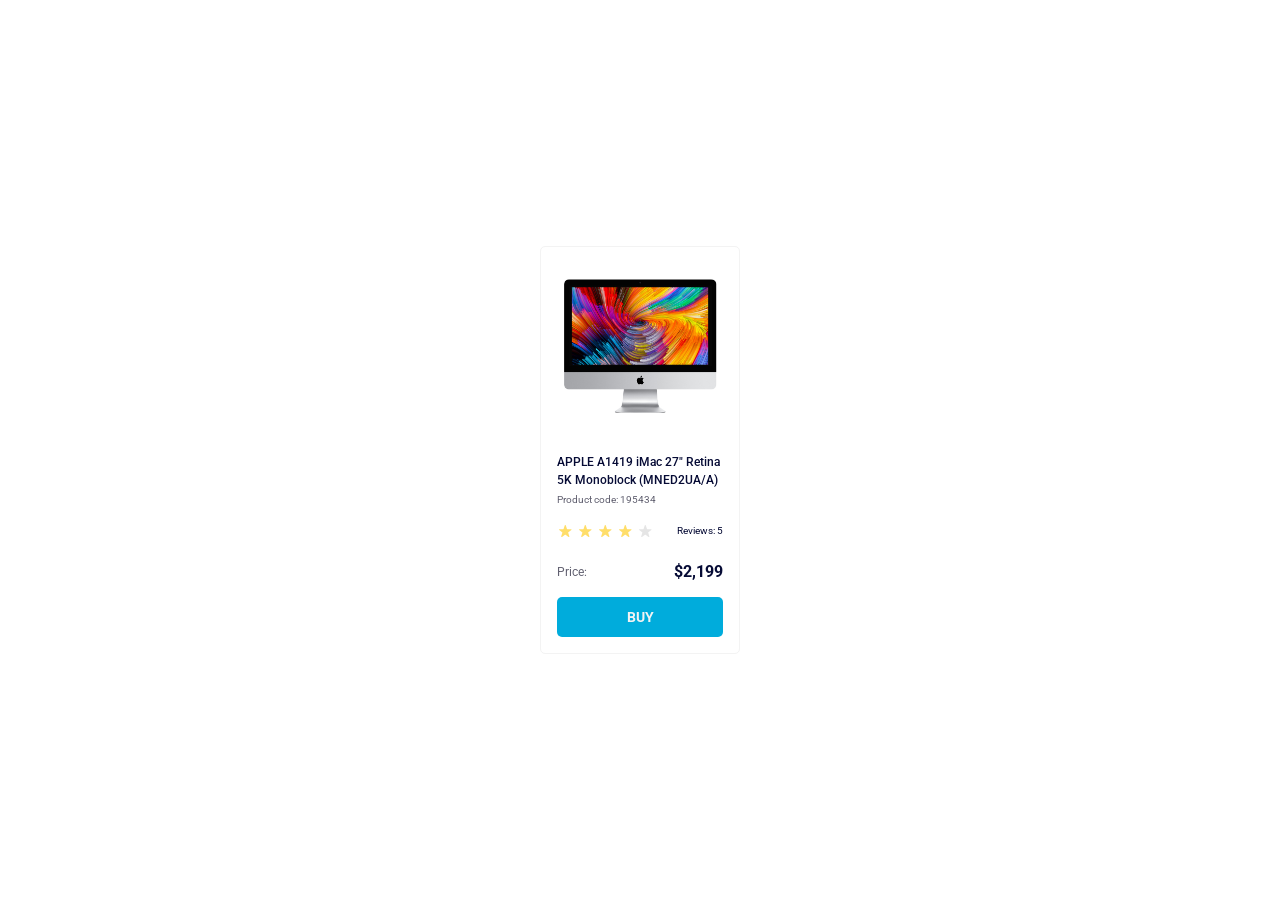
<file: index.html>
<!doctype html><html lang="en"><head><meta charset="utf-8"><meta name="viewport" content="width=device-width, initial-scale=1.0"><link rel="preconnect" href="https://fonts.googleapis.com"><link rel="preconnect" href="https://fonts.gstatic.com" crossorigin><link href="https://fonts.googleapis.com/css2?family=Roboto:ital,wght@0,100..900;1,100..900&display=swap" rel="stylesheet"><title>Product cards</title><link rel="stylesheet" href="index.962aa853.css"></head><body> <div class="card" data-qa="card"> <img src="imac.202c52ff.jpeg" alt="APPLE A1419 iMac 27" class="card__image"> <h3 class="card__title"> APPLE A1419 iMac 27" Retina 5K Monoblock (MNED2UA/A) </h3> <p class="card__code">Product code: 195434</p> <div class="card__meta"> <div class="stars stars--4"> <span class="stars__star"></span> <span class="stars__star"></span> <span class="stars__star"></span> <span class="stars__star"></span> <span class="stars__star"></span> </div> <p class="card__reviews">Reviews: 5</p> </div> <div class="card__price"> <p class="card__price-label">Price:</p> <p class="card__price-value">$2,199</p> </div> <a class="card__buy" data-qa="hover" href="#"> BUY </a> </div> </body></html>
</file>
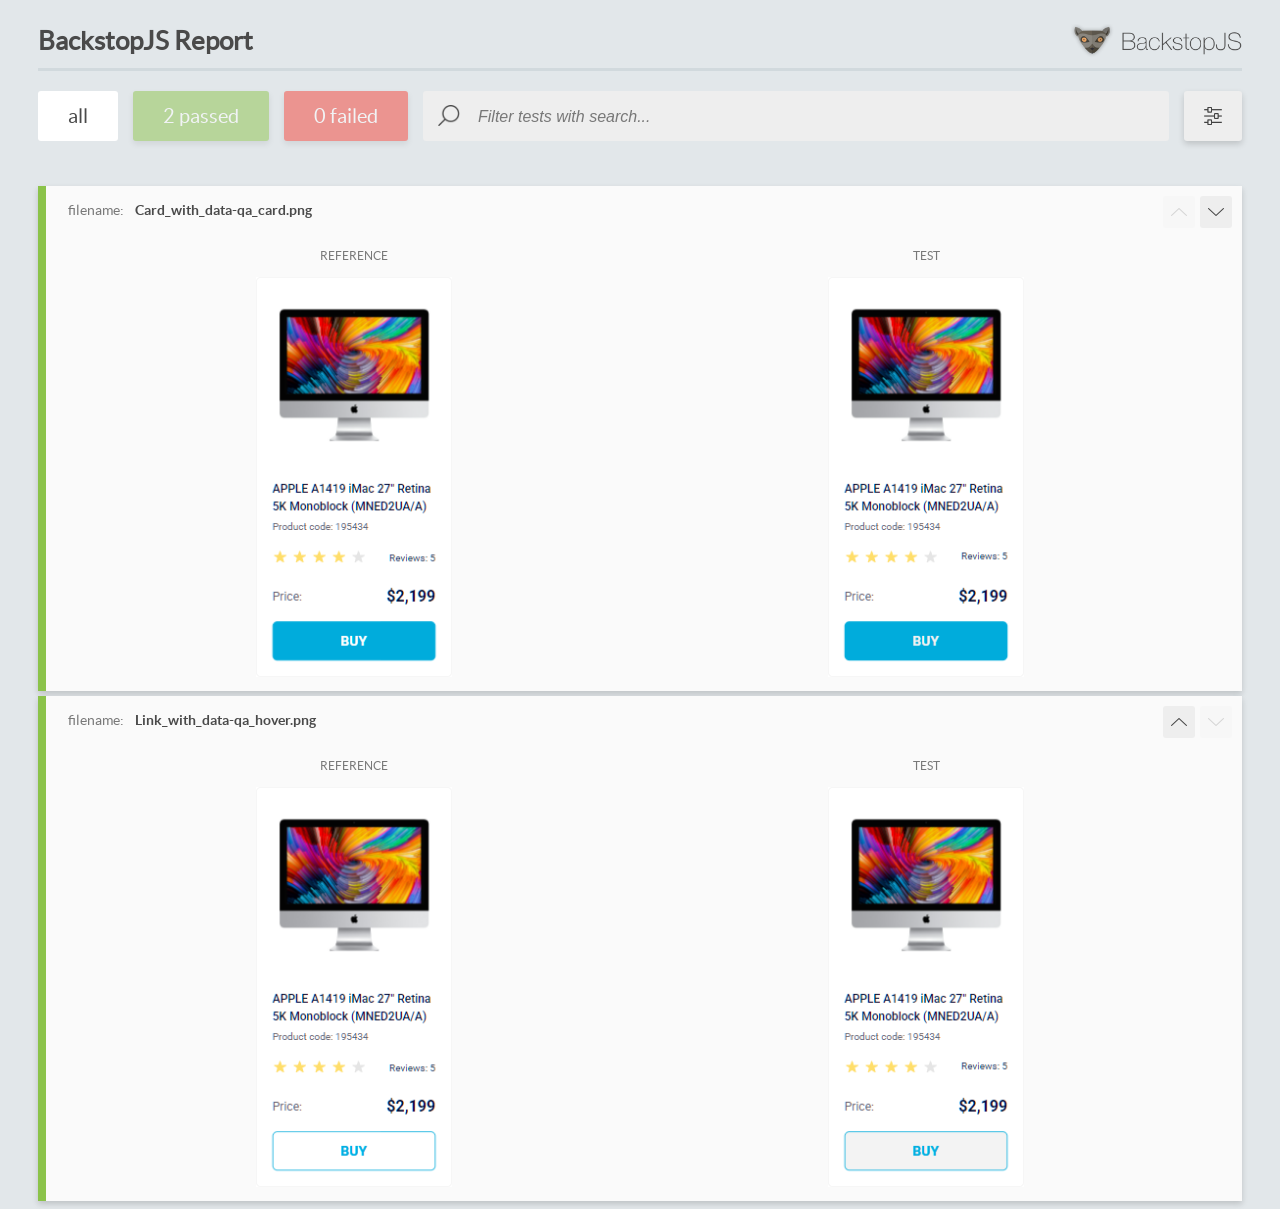
<file: report/html_report/index.html>
<!DOCTYPE html>
<html>
  <head>
    <meta charset="utf-8">
    <!-- Disable Cache -->
    <meta http-equiv="Cache-Control" content="no-cache, no-store, must-revalidate">
    <meta http-equiv="Pragma" content="no-cache">
    <meta http-equiv="Expires" content="0">

    <title>BackstopJS Report</title>

    <style>
      @font-face {
          font-family: 'latoregular';
          src: url('./assets/fonts/lato-regular-webfont.woff2') format('woff2'),
              url('./assets/fonts/lato-regular-webfont.woff') format('woff');
          font-weight: 400;
          font-style: normal;
      }
      @font-face {
          font-family: 'latobold';
          src: url('./assets/fonts/lato-bold-webfont.woff2') format('woff2'),
              url('./assets/fonts/lato-bold-webfont.woff') format('woff');
          font-weight: 700;
          font-style: normal;
      }

      .ReactModal__Body--open {
          overflow: hidden;
      }
      .ReactModal__Body--open .header {
        display: none;
      }

    </style>
  </head>
  <body style="background-color: #E2E7EA">
    <div id="root">

    </div>
    <script>
      function report (report) { // eslint-disable-line no-unused-vars
        window.tests = report;
      }
    </script>
    <script src="config.js"></script>
    <script src="index_bundle.js"></script>
  </body>
</html>
</file>
<file: index.962aa853.css>
*{box-sizing:border-box;margin:0;padding:0}.card{border:1px solid #f3f3f3;border-radius:5px;flex-direction:column;width:200px;height:408px;padding:32px 16px 16px;font-family:Roboto,Arial,sans-serif;display:flex}.card__image{width:160px;height:134px;margin-bottom:40px;margin-left:auto;margin-right:auto}.card__title{color:#060b35;margin-top:0;margin-bottom:4px;font-size:12px;font-weight:500;line-height:18px}.card__code{color:#616070;margin:0 0 16px;font-size:10px;line-height:14px}.card__price{justify-content:space-between;align-items:center;display:flex}.card__price-label{color:#616070;margin:0;font-size:12px;line-height:18px}.card__price-value{color:#060b35;margin:0;font-size:16px;font-weight:700;line-height:18px}.card__buy{color:#f3f3f3;background-color:#00acdc;border-radius:5px;justify-content:center;align-items:center;width:100%;height:40px;margin-top:16px;font-size:14px;font-weight:700;line-height:16px;text-decoration:none;display:flex}.card__buy:hover{color:#00acdc;background-color:#f3f3f3;border:1px solid #00acdc;border-radius:5px}.card__meta{justify-content:space-between;align-items:center;margin-bottom:24px;display:flex}.card__reviews{color:#060b35;margin:0;font-size:10px;line-height:14px}:before,:after{box-sizing:border-box}html,body{justify-content:center;align-items:center;height:100vh;margin:0;display:flex}.stars{display:flex}.stars .stars__star{background-image:url(star.822d561e.svg);background-position:50%;background-repeat:no-repeat;width:16px;height:16px;display:block}.stars__star:not(:last-child){margin-right:4px}.stars--1 .stars__star:nth-child(-n+1),.stars--2 .stars__star:nth-child(-n+2),.stars--3 .stars__star:nth-child(-n+3),.stars--4 .stars__star:nth-child(-n+4),.stars--5 .stars__star:nth-child(-n+5){background-image:url(star-active.edda4c43.svg)}
/*# sourceMappingURL=index.962aa853.css.map */
</file>
